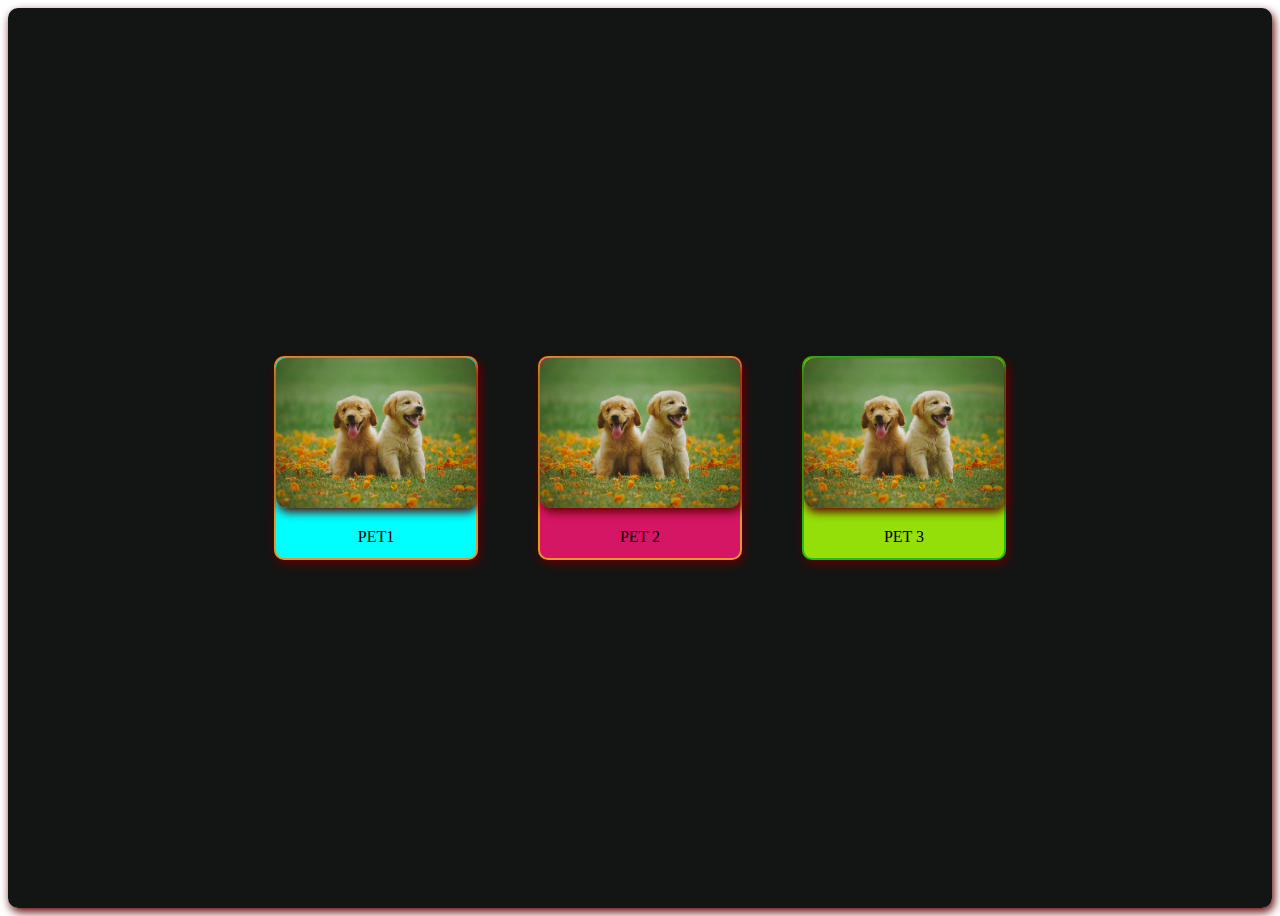
<file: CARDS/index.html>
<!DOCTYPE html>
<html lang="en">
<head>
    <meta charset="UTF-8">
    <meta name="viewport" content="width=device-width, initial-scale=1.0">
    <title>Document</title>
     <link rel="stylesheet" href="style.css">
</head>
<body ><div class="container">
    <div class="container1">
    <img src="hd_fa4da7a1b94e0ce13a1ece5049c1ac18.jpg" alt="">
    <p>PET1</p>
</div>
<div class="container2">
    <img src="hd_fa4da7a1b94e0ce13a1ece5049c1ac18.jpg" alt="">
    <p>PET 2</p>
</div>
<div class="container3">
    <img src="hd_fa4da7a1b94e0ce13a1ece5049c1ac18.jpg" alt="">
    <p>PET 3</p>
</div>
</div>
</body>
</html>
</file>
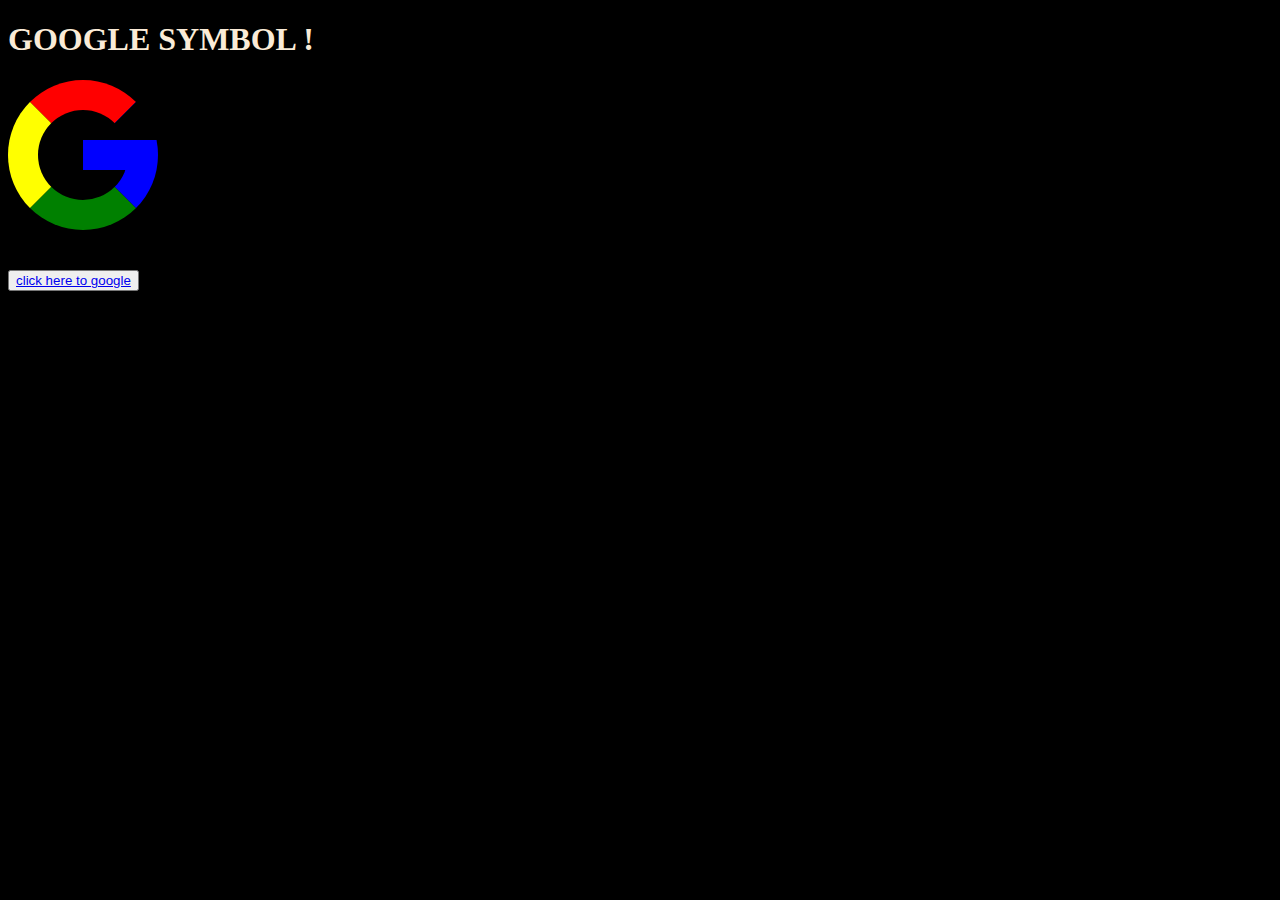
<file: GOOGLE ICON/index.html>
<!DOCTYPE html>
<html lang="en">
<head>
    <meta charset="UTF-8">
    <meta name="viewport" content="width=device-width, initial-scale=1.0">
    <title>NK PROJECTS</title>
    <style>
        .google{

            justify-items: center;
            position: relative;
            border-top: 30px solid red;
            border-right: 30px solid blue;
            border-bottom: 30px solid green;
            border-left: 30px solid yellow;
            border-radius: 50%;
            width: 90px;
            height: 90px;
        }
        .google::before {
            content: "";
            position: absolute;
            top: 50% ;
            right: -27px;
            transform: translateY(-50%) ;
            width: 72px;
            height: 30px;
            background: blue;

        }
        .google::after{
            content: "";
            position: absolute;
            border-top: 60px solid transparent;
            border-right: 60px solid black;
            top: -30px;
            right: -30px;
        }
        body, h1 {
            background-color: black;
            color: antiquewhite;
        }
       .button :hover{
        color: blue;
        cursor: not-allowed;
        border: 20%;

       }
    </style>

</head>
<body>
    <h1>GOOGLE SYMBOL !</h1>
    <div class="google"></div> <br>
    <h5><div class="button"><button> <a href="https://www.google.com/" alt="blank">

        click here to google </button></a></div></h5>
</body>
</html>
</file>
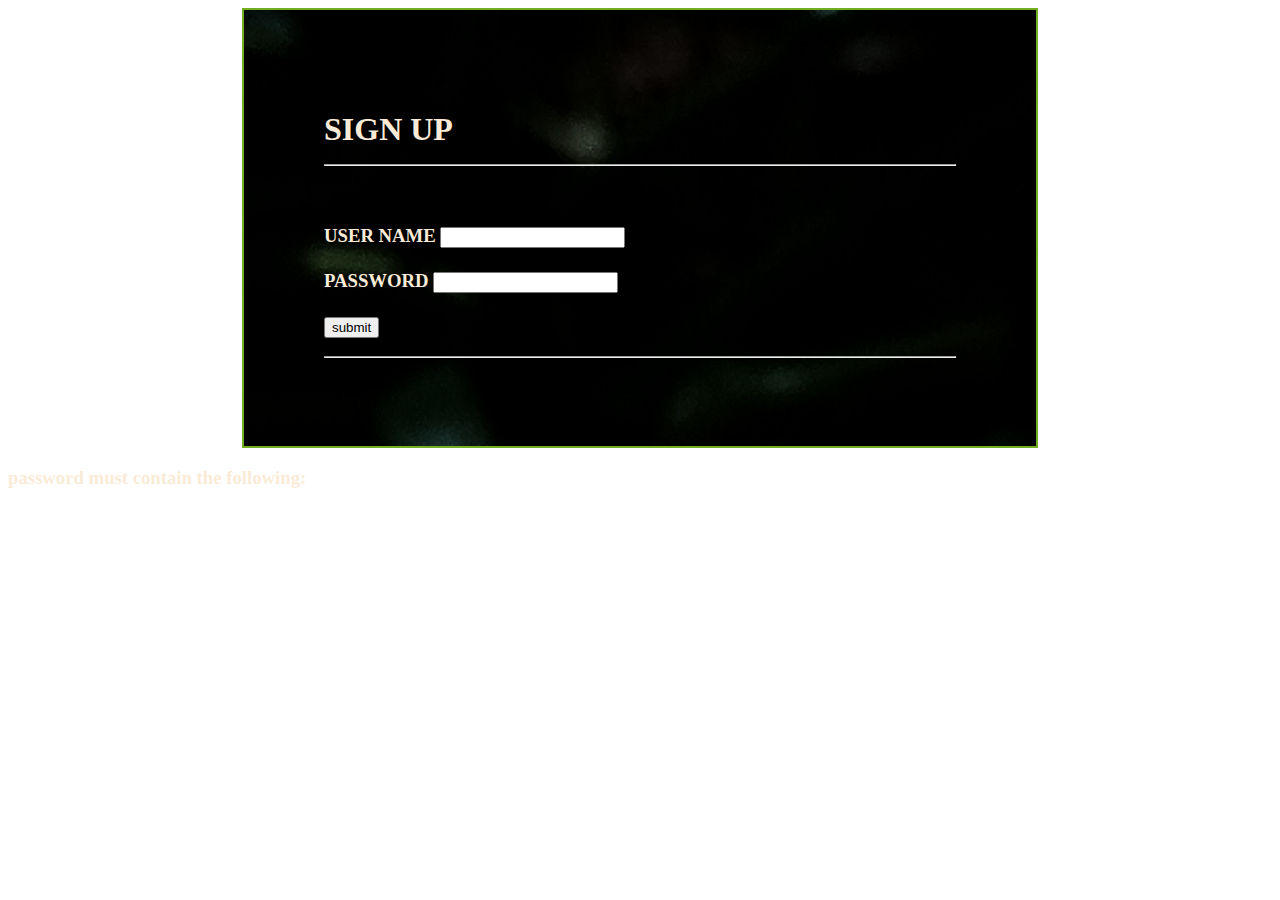
<file: SIGN UP PAGE/index.html>
<!DOCTYPE html>
<html lang="en">
<head>
    <meta charset="UTF-8">
    <meta name="viewport" content="width=device-width, initial-scale=1.0">
    <title>welcome all </title>
    <style>
        .container{
            margin: auto;
             width: 50%;
             border: 2px solid #73AD21;
             padding: 80px
             


        }
        .container{
            background-image: url(signbg.jpg);
        }
        h1,h2,h3{
            color: antiquewhite;
            border-radius: 20%;
            font-family: 'Times New Roman', Times, serif;

        }
        h1:hover{ 
            color: rgb(44, 86, 122);
        }
    </style>
</head>
<body >
    <div class="container">
    <h1> SIGN UP <hr ></h1>
    <br> <h3>
    <form action="action_page.php">
        <label id ="usrname" for="usrname"> USER NAME</label> 
        <input type="text" id="usrname" name="usrname" required><br><br> 

         <label id="pwd" for="name" >PASSWORD</label>
        <input type="password" id="pwd" name="pwd"  pattern="(?=.*/d)(?=*[a-z]) .(?=*[A-Z]).{8,}"  title="Must contain atleast 1, one upper case and atleast 8 or more case, characters" required>
<br><br>
<input type="submit" value="submit" >
</form></h3><hr id="line">
</div>
<div id="message">
    <h3>password must contain the following:</h3>
</div>
</body>
</html>
</file>
<file: CARDS/style.css>
.container{
   background-color: rgba(3, 5, 4, 0.938);
   width: fit-content;
   display: inline-flex;
   gap: 60px;
   width: 100%;
   height: 900px;
   flex-wrap: wrap;
   align-items: center;
   justify-content: center;
   -webkit-border-radius:10px;
   -webkit-box-shadow:2px 4px 10px rgb(95, 2, 2);
}
.container1{
   -webkit-border-radius:10px;
   -webkit-box-shadow:2px 4px 10px rgb(95, 2, 2);
   width: 200px;
   height: 200px;
   border: 2px solid rgb(226, 153, 43)  ;
    background-color: aqua; 
}

.container2{
   -webkit-border-radius:10px;
   -webkit-box-shadow:2px 4px 10px rgb(95, 2, 2);
   width: 200px;
   height: 200px;
   border: 2px solid rgb(226, 153, 43)  ;
    background-color: rgb(212, 22, 101); 
}
.container3{
   -webkit-border-radius:10px;
   -webkit-box-shadow:2px 4px 10px rgb(95, 2, 2);
   width: 200px;
   height: 200px;
   border: 2px solid rgb(37, 190, 16)  ;
    background-color: rgb(148, 223, 8); 
}
img{
 width: 200px;
 height: 150px;
 box-sizing: border-box;
 -webkit-border-radius:10px;
 -webkit-box-shadow:2px 4px 10px rgb(95, 2, 2);
}
img:hover{
   transform: ;
     
}
.container1:hover{
   transform: translate(-8px,-16px) rotate(3deg);
}
.container2:hover{
   transform: translate(-8px,-16px) rotate(3deg);
box-shadow: 2px 3px whitesmoke;
}
.container3:hover{
   transform: translate(-1px,-16px) rotate(3deg);
}
P{
   text-align: center;
}
</file>
